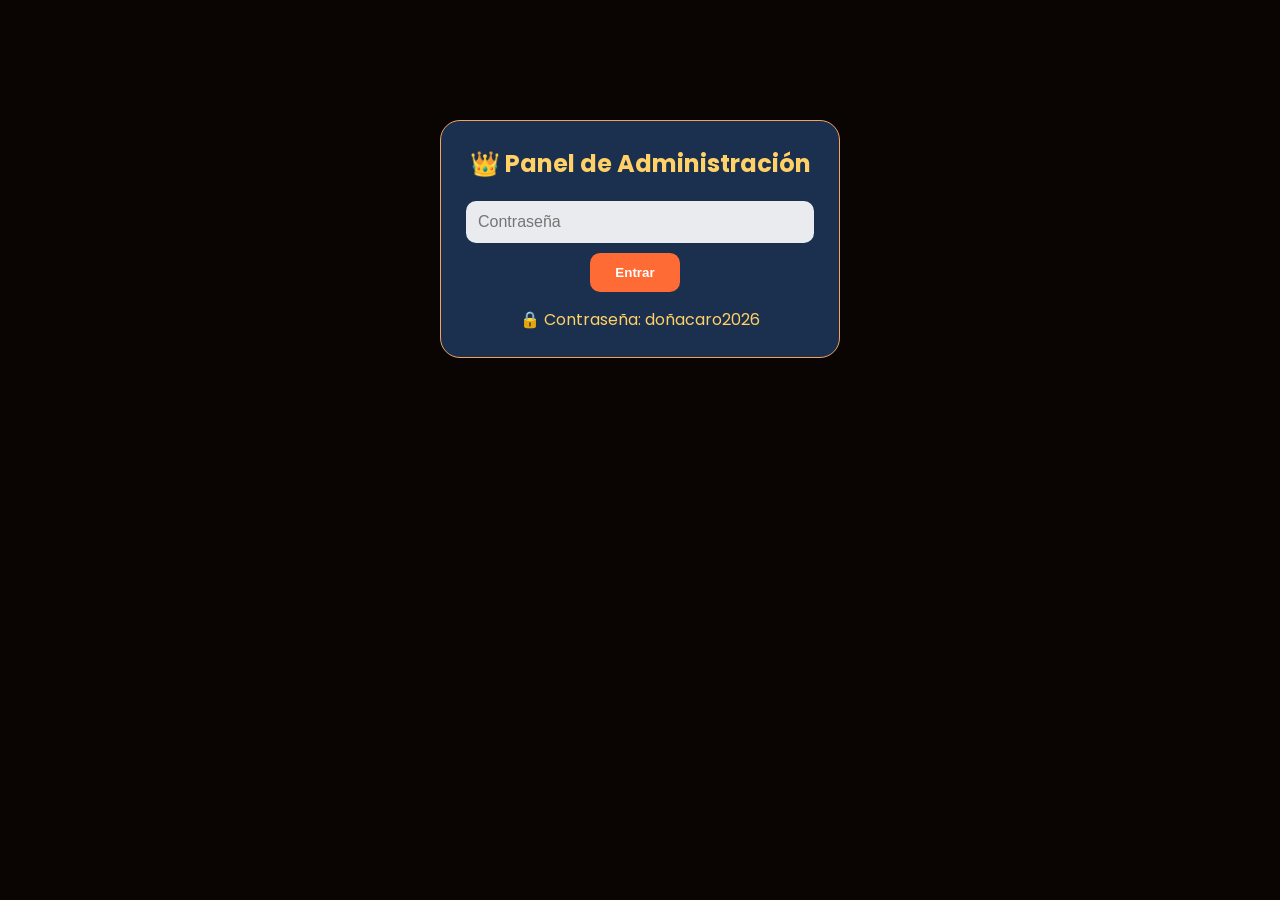
<file: admin.html>
<!DOCTYPE html>
<html lang="es">
<head>
    <meta charset="UTF-8">
    <meta name="viewport" content="width=device-width, initial-scale=1.0">
    <title>Panel de Administrador - Gorditas Doña Caro</title>
    <link href="https://fonts.googleapis.com/css2?family=Poppins:wght@300;400;600;700;800&display=swap" rel="stylesheet">
    <link rel="stylesheet" href="https://cdnjs.cloudflare.com/ajax/libs/font-awesome/6.0.0/css/all.min.css">
    <style>
        * { margin: 0; padding: 0; box-sizing: border-box; }
        body { font-family: 'Poppins', sans-serif; background: #0a0502; color: #fff; padding: 20px; }
        .container { max-width: 1200px; margin: 0 auto; }
        .card { background: rgba(29,53,87,0.9); border-radius: 20px; padding: 25px; margin-bottom: 25px; border: 1px solid #F4A261; }
        .card h2 { color: #FFD166; margin-bottom: 20px; }
        input, textarea, select { padding: 12px; border-radius: 10px; border: none; background: rgba(255,255,255,0.9); font-size: 1rem; width: 100%; margin-bottom: 10px; }
        button { background: #FF6B35; color: white; padding: 12px 25px; border: none; border-radius: 10px; cursor: pointer; font-weight: bold; margin-right: 10px; }
        button:hover { background: #E63946; transform: scale(1.02); }
        .btn-danger { background: #E63946; }
        .btn-success { background: #25D366; }
        .menu-item { background: rgba(0,0,0,0.5); padding: 15px; border-radius: 15px; margin-bottom: 10px; display: flex; justify-content: space-between; align-items: center; flex-wrap: wrap; gap: 10px; }
        .login-box { max-width: 400px; margin: 100px auto; text-align: center; }
        .hidden { display: none; }
        .grid-2 { display: grid; grid-template-columns: repeat(auto-fit, minmax(300px, 1fr)); gap: 20px; }
        .precio-input { font-size: 2rem; text-align: center; width: 150px; }
        .subir-foto { border: 2px dashed #F4A261; padding: 20px; text-align: center; border-radius: 15px; margin-top: 15px; }
        .foto-preview { display: grid; grid-template-columns: repeat(auto-fit, minmax(100px, 1fr)); gap: 10px; margin-top: 15px; }
        .foto-preview img { width: 100%; border-radius: 10px; }
    </style>
</head>
<body>
<div class="container" id="loginBox">
    <div class="login-box card">
        <h2>👑 Panel de Administración</h2>
        <input type="password" id="adminPass" placeholder="Contraseña">
        <button onclick="verificarPassword()">Entrar</button>
        <p style="margin-top: 15px; color: #FFD166;">🔒 Contraseña: doñacaro2026</p>
    </div>
</div>

<div id="adminPanel" class="container hidden">
    <h1 style="text-align: center; margin-bottom: 30px;">👑 Panel de Administrador</h1>
    
    <div class="grid-2">
        <!-- GESTIÓN DE GUISOS -->
        <div class="card">
            <h2>🌮 Gestionar Guisos</h2>
            <div id="listaGuisos"></div>
            <div style="margin-top: 20px;">
                <input type="text" id="nuevoGuiso" placeholder="Nombre del nuevo guiso">
                <select id="nuevoIcono">
                    <option value="fa-utensils">🍽️ Utensilios</option>
                    <option value="fa-cow">🐄 Vaca</option>
                    <option value="fa-drumstick-bite">🍗 Pollo</option>
                    <option value="fa-hamburger">🍔 Hamburguesa</option>
                    <option value="fa-leaf">🌿 Hoja</option>
                    <option value="fa-egg">🥚 Huevo</option>
                    <option value="fa-pepper-hot">🌶️ Chile</option>
                    <option value="fa-bacon">🥓 Tocino</option>
                    <option value="fa-fire">🔥 Fuego</option>
                    <option value="fa-seedling">🌱 Semilla</option>
                    <option value="fa-cheese">🧀 Queso</option>
                </select>
                <input type="text" id="nuevoEspecial" placeholder="Especial (ej: SOLO LUNES)">
                <button onclick="agregarGuiso()">➕ Agregar Guiso</button>
            </div>
        </div>
        
        <!-- GESTIÓN DE BEBIDAS -->
        <div class="card">
            <h2>🥤 Gestionar Bebidas</h2>
            <div id="listaBebidas"></div>
            <div style="margin-top: 20px;">
                <input type="text" id="nuevaBebida" placeholder="Nombre de la nueva bebida">
                <select id="nuevoBebidaIcono">
                    <option value="fa-mug-hot">☕ Café</option>
                    <option value="fa-glass-water">💧 Agua</option>
                    <option value="fa-cuttlefish">🐙 Pepsi</option>
                    <option value="fa-wine-bottle">🍾 Jarrito</option>
                    <option value="fa-glass-cheers">🥂 Seven Up</option>
                </select>
                <button onclick="agregarBebida()">➕ Agregar Bebida</button>
            </div>
        </div>
    </div>
    
    <!-- CONFIGURACIÓN GENERAL -->
    <div class="card">
        <h2>⚙️ Configuración General</h2>
        <div class="grid-2">
            <div>
                <label>💰 Precio por gordita:</label>
                <input type="number" id="precioGlobal" class="precio-input">
            </div>
            <div>
                <label>🕐 Horario Gorditas:</label>
                <input type="text" id="horarioGorditas">
            </div>
            <div>
                <label>🌽 Horario Pozole:</label>
                <input type="text" id="horarioPozole">
            </div>
        </div>
        <button onclick="guardarConfiguracion()">💾 Guardar Configuración</button>
    </div>
    
    <!-- SUBIR FOTOS -->
    <div class="card">
        <h2>📸 Subir Fotos (Local/Menú)</h2>
        <div class="subir-foto">
            <p>📌 Para subir fotos del local o del menú:</p>
            <p>1. Copia tus fotos a la carpeta: <strong>~/mandri_data/imagenes_local/</strong></p>
            <p>2. O usa el comando: <code>cp /ruta/de/tu/foto.jpg ~/mandri_data/imagenes_local/</code></p>
            <p>3. Las fotos aparecerán automáticamente en la página principal</p>
        </div>
        <button onclick="window.open('/imagenes_local/', '_blank')">📁 Ver Fotos Locales</button>
        <button onclick="window.open('/imagenes_menu/', '_blank')">📁 Ver Fotos Menú</button>
    </div>
    
    <!-- VER COMENTARIOS -->
    <div class="card">
        <h2>💬 Comentarios de Clientes</h2>
        <div id="listaComentariosAdmin"></div>
        <button onclick="cargarComentariosAdmin()">🔄 Actualizar</button>
    </div>
    
    <div class="card">
        <h2>🔗 Enlaces Rápidos</h2>
        <button onclick="window.open('/', '_blank')">🌐 Ver Página Principal</button>
        <button onclick="window.open('/api/comentarios', '_blank')">📋 Ver Comentarios (JSON)</button>
        <button onclick="window.open('/api/fotos', '_blank')">📸 Ver Fotos (JSON)</button>
        <button onclick="location.reload()">🔄 Recargar Panel</button>
    </div>
</div>

<script>
    const API_URL = 'http://localhost:8081';
    const CONFIG_URL = '/menu_config.json';
    
    function verificarPassword() {
        const pass = document.getElementById('adminPass').value;
        if(pass === 'doñacaro2026') {
            document.getElementById('loginBox').classList.add('hidden');
            document.getElementById('adminPanel').classList.remove('hidden');
            cargarTodo();
        } else {
            alert('Contraseña incorrecta');
        }
    }
    
    async function cargarTodo() {
        await cargarGuisos();
        await cargarBebidas();
        await cargarConfiguracion();
        await cargarComentariosAdmin();
    }
    
    async function cargarGuisos() {
        const res = await fetch(CONFIG_URL);
        const config = await res.json();
        const contenedor = document.getElementById('listaGuisos');
        contenedor.innerHTML = '';
        config.guisos.forEach((g, idx) => {
            const div = document.createElement('div');
            div.className = 'menu-item';
            div.innerHTML = `
                <span><i class="fas ${g.icono}"></i> <strong>${g.nombre}</strong> ${g.especial ? `<small>(${g.especial})</small>` : ''}</span>
                <div><button class="btn-danger" onclick="eliminarGuiso(${idx})">🗑️ Eliminar</button></div>
            `;
            contenedor.appendChild(div);
        });
    }
    
    async function cargarBebidas() {
        const res = await fetch(CONFIG_URL);
        const config = await res.json();
        const contenedor = document.getElementById('listaBebidas');
        contenedor.innerHTML = '';
        config.bebidas.forEach((b, idx) => {
            const div = document.createElement('div');
            div.className = 'menu-item';
            div.innerHTML = `
                <span><i class="fas ${b.icono}"></i> <strong>${b.nombre}</strong></span>
                <div><button class="btn-danger" onclick="eliminarBebida(${idx})">🗑️ Eliminar</button></div>
            `;
            contenedor.appendChild(div);
        });
    }
    
    async function cargarConfiguracion() {
        const res = await fetch(CONFIG_URL);
        const config = await res.json();
        document.getElementById('precioGlobal').value = config.precio;
        document.getElementById('horarioGorditas').value = config.horario_gorditas;
        document.getElementById('horarioPozole').value = config.horario_pozole;
    }
    
    async function guardarConfiguracion() {
        const res = await fetch(CONFIG_URL);
        const config = await res.json();
        config.precio = parseInt(document.getElementById('precioGlobal').value);
        config.horario_gorditas = document.getElementById('horarioGorditas').value;
        config.horario_pozole = document.getElementById('horarioPozole').value;
        await fetch('/guardar_config', { method: 'POST', headers: { 'Content-Type': 'application/json' }, body: JSON.stringify(config) });
        alert('Configuración guardada');
        location.reload();
    }
    
    async function agregarGuiso() {
        const nombre = document.getElementById('nuevoGuiso').value;
        const icono = document.getElementById('nuevoIcono').value;
        const especial = document.getElementById('nuevoEspecial').value;
        if(!nombre) { alert('Escribe un nombre'); return; }
        const res = await fetch(CONFIG_URL);
        const config = await res.json();
        config.guisos.push({ nombre, icono, especial });
        await fetch('/guardar_config', { method: 'POST', headers: { 'Content-Type': 'application/json' }, body: JSON.stringify(config) });
        alert('Guiso agregado');
        cargarGuisos();
        document.getElementById('nuevoGuiso').value = '';
        document.getElementById('nuevoEspecial').value = '';
    }
    
    async function eliminarGuiso(idx) {
        if(!confirm('¿Eliminar este guiso?')) return;
        const res = await fetch(CONFIG_URL);
        const config = await res.json();
        config.guisos.splice(idx, 1);
        await fetch('/guardar_config', { method: 'POST', headers: { 'Content-Type': 'application/json' }, body: JSON.stringify(config) });
        cargarGuisos();
    }
    
    async function agregarBebida() {
        const nombre = document.getElementById('nuevaBebida').value;
        const icono = document.getElementById('nuevoBebidaIcono').value;
        if(!nombre) { alert('Escribe un nombre'); return; }
        const res = await fetch(CONFIG_URL);
        const config = await res.json();
        config.bebidas.push({ nombre, icono });
        await fetch('/guardar_config', { method: 'POST', headers: { 'Content-Type': 'application/json' }, body: JSON.stringify(config) });
        alert('Bebida agregada');
        cargarBebidas();
        document.getElementById('nuevaBebida').value = '';
    }
    
    async function eliminarBebida(idx) {
        if(!confirm('¿Eliminar esta bebida?')) return;
        const res = await fetch(CONFIG_URL);
        const config = await res.json();
        config.bebidas.splice(idx, 1);
        await fetch('/guardar_config', { method: 'POST', headers: { 'Content-Type': 'application/json' }, body: JSON.stringify(config) });
        cargarBebidas();
    }
    
    async function cargarComentariosAdmin() {
        const res = await fetch(API_URL + '/api/comentarios');
        const comentarios = await res.json();
        const contenedor = document.getElementById('listaComentariosAdmin');
        contenedor.innerHTML = '';
        comentarios.forEach(c => {
            const div = document.createElement('div');
            div.className = 'menu-item';
            div.innerHTML = `<span><strong>${c.nombre}</strong> (${c.calificacion}⭐): ${c.comentario}</span>`;
            contenedor.appendChild(div);
        });
    }
</script>
</body>
</html>
</file>
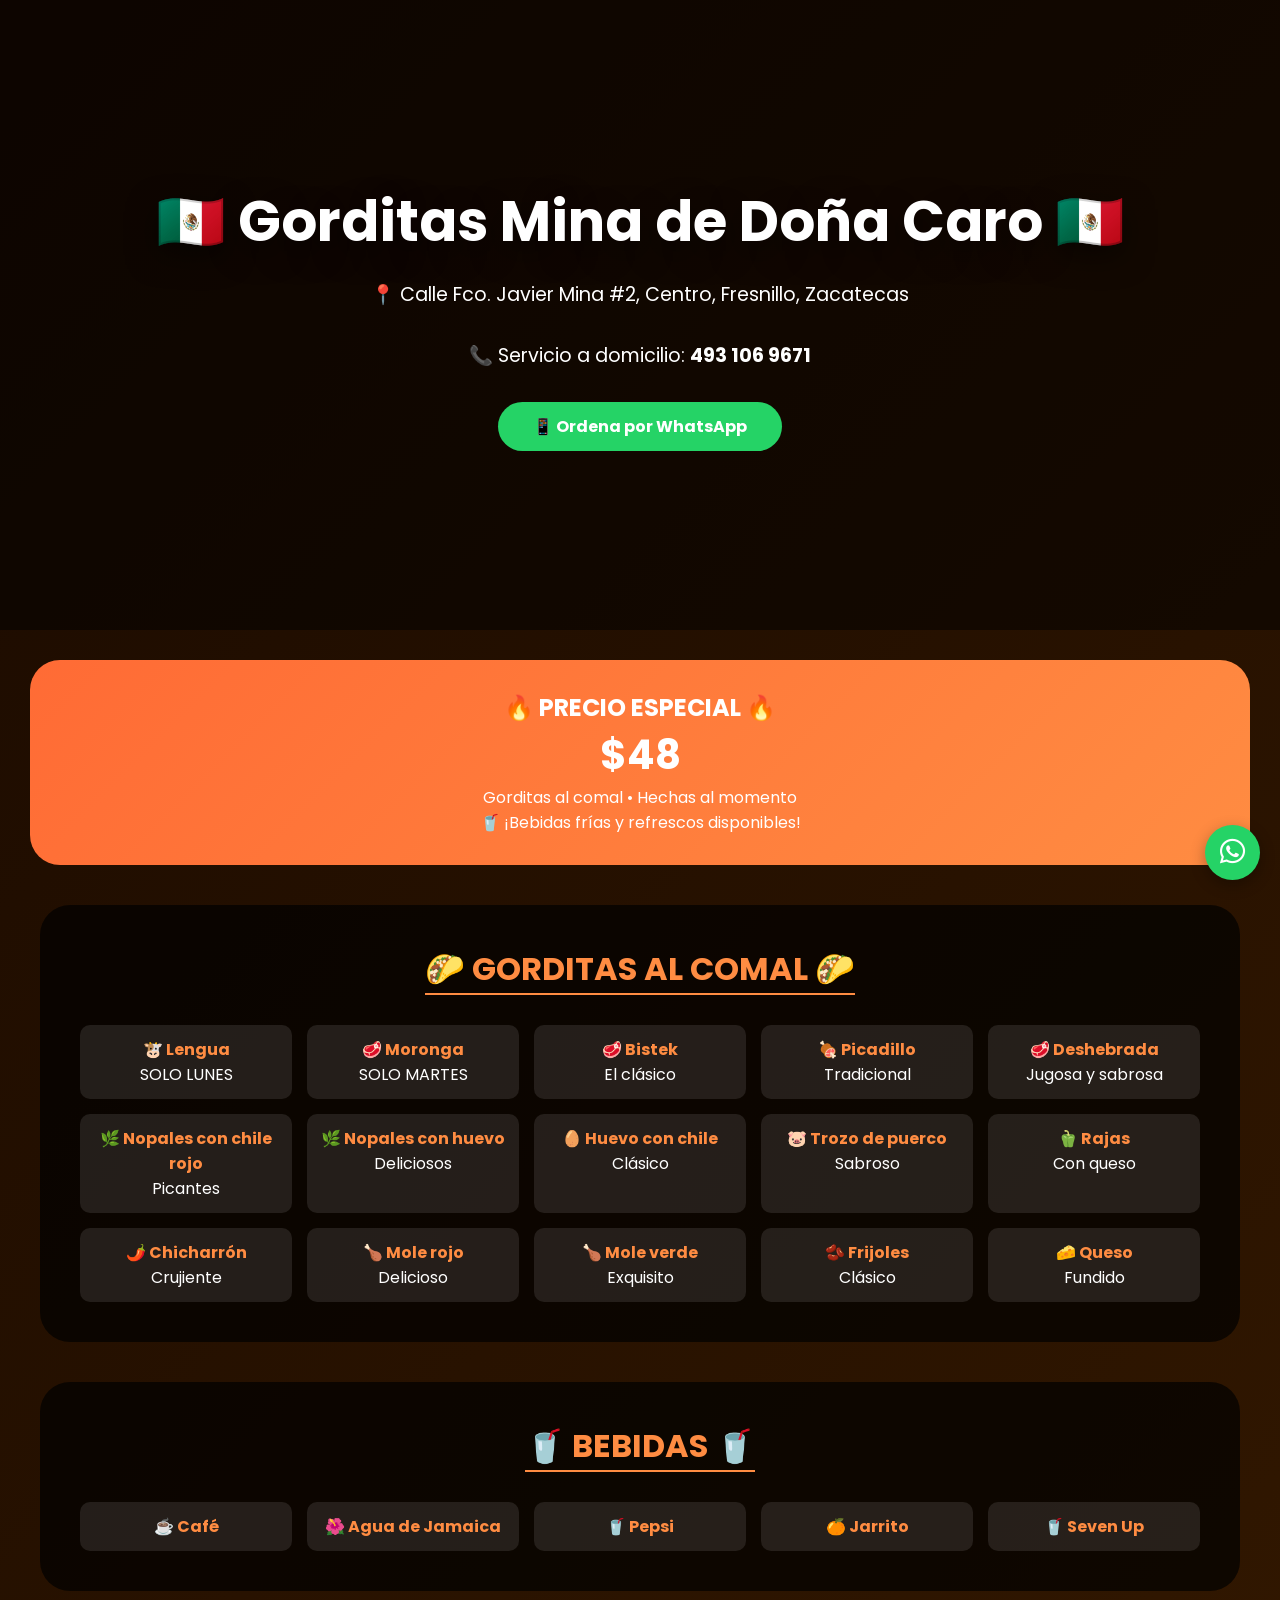
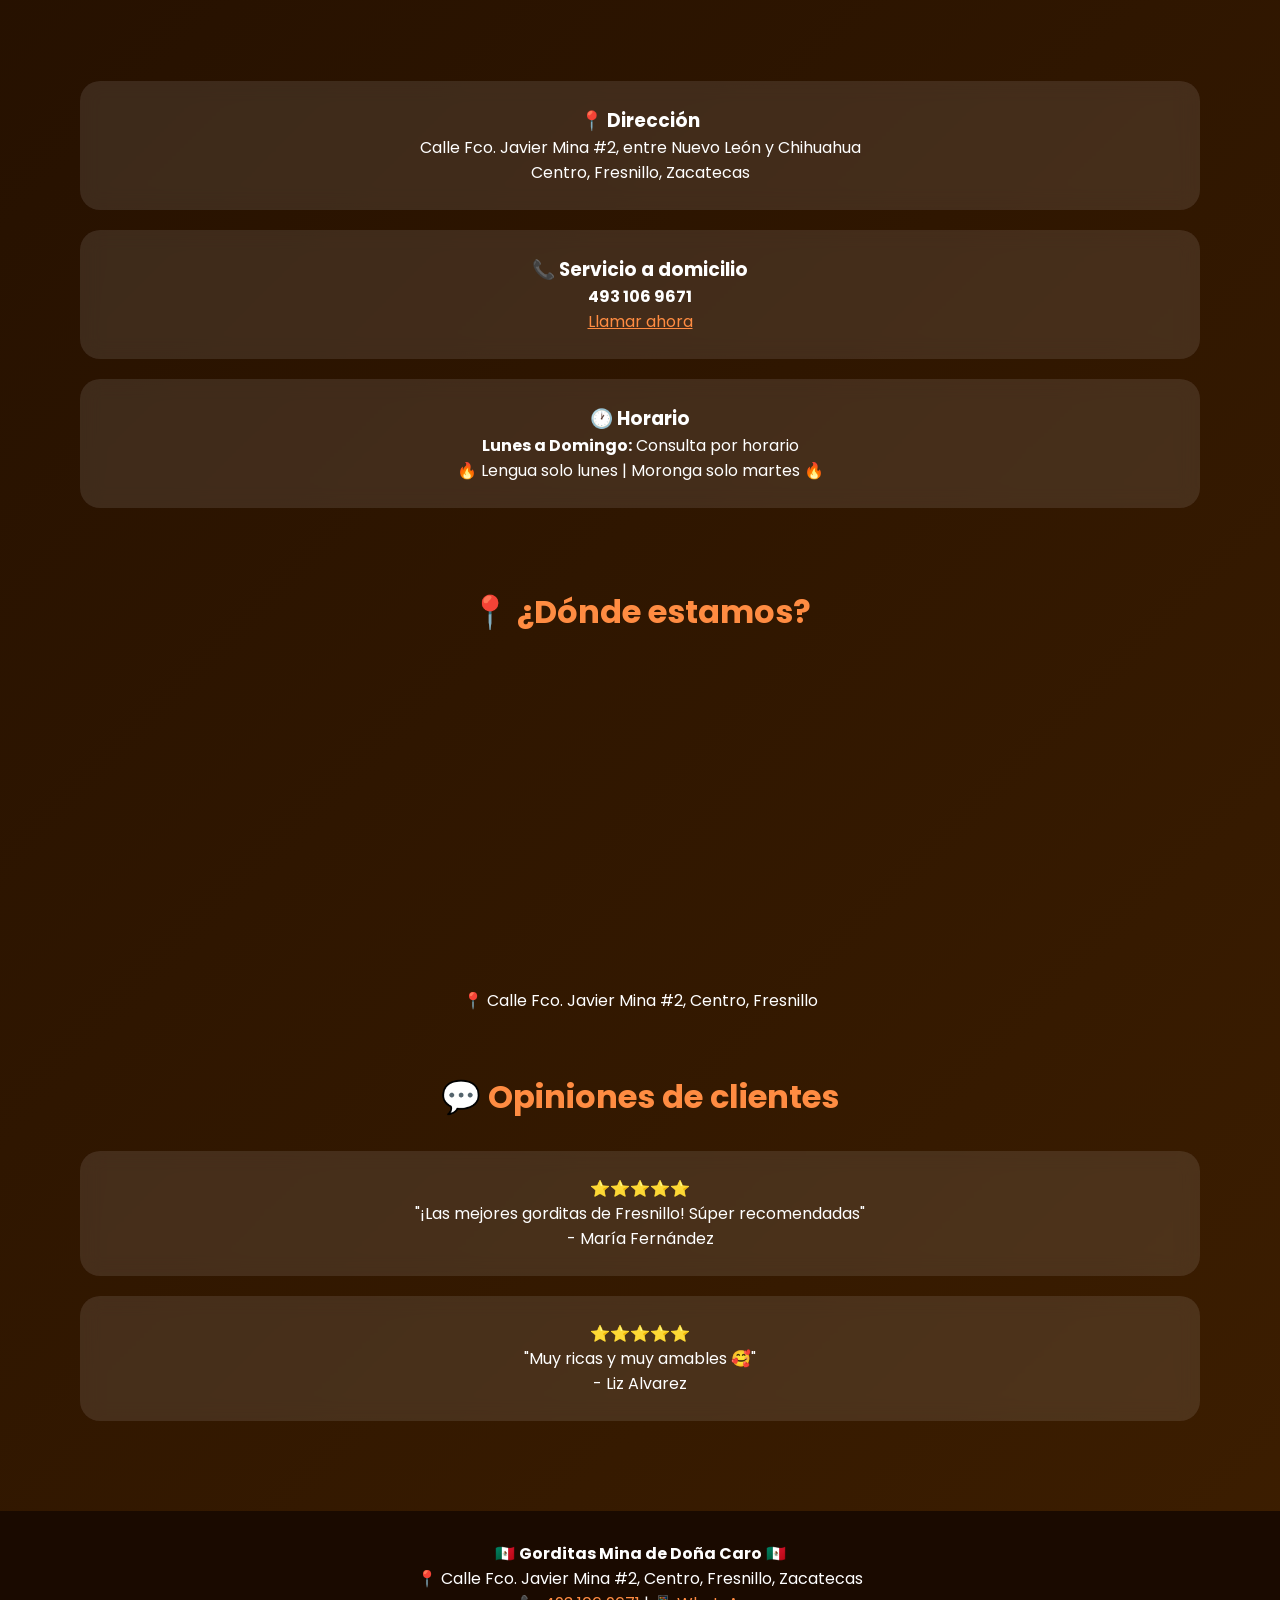
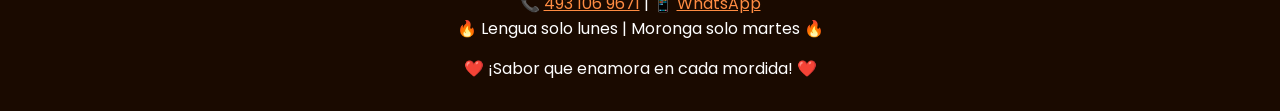
<file: resultados/gorditas_menu_real.html>
<!DOCTYPE html>
<html lang="es">
<head>
    <meta charset="UTF-8">
    <meta name="viewport" content="width=device-width, initial-scale=1.0">
    <title>Gorditas Mina de Doña Caro - Menú Oficial</title>
    <link href="https://fonts.googleapis.com/css2?family=Poppins:wght@300;400;600;700;800&display=swap" rel="stylesheet">
    <link rel="stylesheet" href="https://cdnjs.cloudflare.com/ajax/libs/font-awesome/6.0.0/css/all.min.css">
    <style>
        * { margin: 0; padding: 0; box-sizing: border-box; }
        body {
            font-family: 'Poppins', sans-serif;
            background: linear-gradient(135deg, #1a0a00 0%, #3d1e00 100%);
            color: #fff;
            overflow-x: hidden;
        }
        @keyframes fadeInUp {
            from { opacity: 0; transform: translateY(50px); }
            to { opacity: 1; transform: translateY(0); }
        }
        .hero {
            position: relative;
            height: 70vh;
            background: url('https://images.unsplash.com/photo-1589301760014-6d6f5f8b5b5b?w=1600') center/cover fixed;
            display: flex;
            align-items: center;
            justify-content: center;
            text-align: center;
        }
        .hero::before {
            content: '';
            position: absolute;
            top: 0;
            left: 0;
            width: 100%;
            height: 100%;
            background: rgba(0,0,0,0.5);
        }
        .hero-content { position: relative; z-index: 2; animation: fadeInUp 1.5s ease-out; }
        .hero h1 { font-size: 3.5rem; margin-bottom: 1rem; text-shadow: 0 10px 30px rgba(0,0,0,0.5); }
        .hero p { font-size: 1.2rem; margin-bottom: 2rem; }
        
        .btn {
            padding: 12px 35px;
            border-radius: 50px;
            text-decoration: none;
            font-size: 1rem;
            font-weight: bold;
            display: inline-block;
            margin: 0 10px;
            transition: all 0.3s;
        }
        .btn-whatsapp { background: #25D366; color: white; }
        .btn-whatsapp:hover { transform: scale(1.05); }
        
        .menu-section {
            background: rgba(0,0,0,0.7);
            border-radius: 30px;
            padding: 40px;
            margin: 40px;
        }
        .menu-title {
            text-align: center;
            font-size: 2rem;
            color: #ff8c42;
            margin-bottom: 30px;
            border-bottom: 2px solid #ff8c42;
            display: inline-block;
            width: auto;
        }
        .menu-grid {
            display: grid;
            grid-template-columns: repeat(auto-fit, minmax(200px, 1fr));
            gap: 15px;
        }
        .menu-item {
            background: rgba(255,255,255,0.1);
            padding: 12px;
            border-radius: 10px;
            text-align: center;
            transition: all 0.3s;
        }
        .menu-item:hover { background: rgba(255,255,255,0.2); transform: scale(1.02); }
        .menu-item strong { color: #ff8c42; }
        
        .especial-section {
            background: linear-gradient(135deg, #ff6b35, #ff8c42);
            border-radius: 30px;
            padding: 30px;
            text-align: center;
            margin: 30px;
        }
        .info-card {
            background: rgba(255,255,255,0.1);
            backdrop-filter: blur(10px);
            border-radius: 20px;
            padding: 25px;
            text-align: center;
            margin: 20px;
        }
        .float-wpp {
            position: fixed;
            bottom: 20px;
            right: 20px;
            background: #25D366;
            width: 55px;
            height: 55px;
            border-radius: 50%;
            display: flex;
            align-items: center;
            justify-content: center;
            font-size: 1.8rem;
            box-shadow: 0 5px 15px rgba(0,0,0,0.3);
            transition: all 0.3s;
            z-index: 1000;
            animation: pulse 2s infinite;
        }
        @keyframes pulse {
            0% { transform: scale(1); }
            50% { transform: scale(1.1); }
            100% { transform: scale(1); }
        }
        .float-wpp:hover { transform: scale(1.15); background: #128C7E; }
        .float-wpp a { color: white; text-decoration: none; }
        
        footer { background: #1a0a00; text-align: center; padding: 30px; margin-top: 40px; }
        .container { max-width: 1200px; margin: 0 auto; padding: 30px 20px; }
        .section-title { text-align: center; font-size: 2rem; margin-bottom: 30px; color: #ff8c42; }
        
        @media (max-width: 768px) {
            .hero h1 { font-size: 2rem; }
            .menu-grid { grid-template-columns: repeat(auto-fit, minmax(150px, 1fr)); }
        }
    </style>
</head>
<body>
    <!-- Botón flotante de WhatsApp -->
    <div class="float-wpp">
        <a href="https://wa.me/524931069671?text=¡Hola!%20Quiero%20hacer%20un%20pedido%20de%20gorditas%20🍽️" target="_blank">
            <i class="fab fa-whatsapp"></i>
        </a>
    </div>

    <div class="hero">
        <div class="hero-content">
            <h1>🇲🇽 Gorditas Mina de Doña Caro 🇲🇽</h1>
            <p>📍 Calle Fco. Javier Mina #2, Centro, Fresnillo, Zacatecas</p>
            <p>📞 Servicio a domicilio: <strong>493 106 9671</strong></p>
            <a href="https://wa.me/524931069671?text=¡Hola!%20Quiero%20hacer%20un%20pedido%20de%20gorditas%20🍽️" class="btn btn-whatsapp">📱 Ordena por WhatsApp</a>
        </div>
    </div>

    <!-- Precio destacado -->
    <div class="especial-section">
        <h2>🔥 PRECIO ESPECIAL 🔥</h2>
        <p style="font-size: 2.5rem; font-weight: bold;">$48</p>
        <p>Gorditas al comal • Hechas al momento</p>
        <p>🥤 ¡Bebidas frías y refrescos disponibles!</p>
    </div>

    <!-- Menú de Guisos (según la imagen) -->
    <div class="menu-section">
        <div style="text-align: center;">
            <h2 class="menu-title">🌮 GORDITAS AL COMAL 🌮</h2>
        </div>
        <div class="menu-grid">
            <div class="menu-item"><strong>🐮 Lengua</strong><br>SOLO LUNES</div>
            <div class="menu-item"><strong>🥩 Moronga</strong><br>SOLO MARTES</div>
            <div class="menu-item"><strong>🥩 Bistek</strong><br>El clásico</div>
            <div class="menu-item"><strong>🍖 Picadillo</strong><br>Tradicional</div>
            <div class="menu-item"><strong>🥩 Deshebrada</strong><br>Jugosa y sabrosa</div>
            <div class="menu-item"><strong>🌿 Nopales con chile rojo</strong><br>Picantes</div>
            <div class="menu-item"><strong>🌿 Nopales con huevo</strong><br>Deliciosos</div>
            <div class="menu-item"><strong>🥚 Huevo con chile</strong><br>Clásico</div>
            <div class="menu-item"><strong>🐷 Trozo de puerco</strong><br>Sabroso</div>
            <div class="menu-item"><strong>🫑 Rajas</strong><br>Con queso</div>
            <div class="menu-item"><strong>🌶️ Chicharrón</strong><br>Crujiente</div>
            <div class="menu-item"><strong>🍗 Mole rojo</strong><br>Delicioso</div>
            <div class="menu-item"><strong>🍗 Mole verde</strong><br>Exquisito</div>
            <div class="menu-item"><strong>🫘 Frijoles</strong><br>Clásico</div>
            <div class="menu-item"><strong>🧀 Queso</strong><br>Fundido</div>
        </div>
    </div>

    <!-- Bebidas -->
    <div class="menu-section">
        <div style="text-align: center;">
            <h2 class="menu-title">🥤 BEBIDAS 🥤</h2>
        </div>
        <div class="menu-grid">
            <div class="menu-item"><strong>☕ Café</strong></div>
            <div class="menu-item"><strong>🌺 Agua de Jamaica</strong></div>
            <div class="menu-item"><strong>🥤 Pepsi</strong></div>
            <div class="menu-item"><strong>🍊 Jarrito</strong></div>
            <div class="menu-item"><strong>🥤 Seven Up</strong></div>
        </div>
    </div>

    <!-- Información del local -->
    <div class="container">
        <div class="info-card">
            <h3>📍 Dirección</h3>
            <p>Calle Fco. Javier Mina #2, entre Nuevo León y Chihuahua</p>
            <p>Centro, Fresnillo, Zacatecas</p>
        </div>
        <div class="info-card">
            <h3>📞 Servicio a domicilio</h3>
            <p><strong>493 106 9671</strong></p>
            <a href="tel:4931069671" style="color: #ff8c42;">Llamar ahora</a>
        </div>
        <div class="info-card">
            <h3>🕐 Horario</h3>
            <p><strong>Lunes a Domingo:</strong> Consulta por horario</p>
            <p>🔥 Lengua solo lunes | Moronga solo martes 🔥</p>
        </div>
    </div>

    <!-- Mapa -->
    <div class="container">
        <h2 class="section-title">📍 ¿Dónde estamos?</h2>
        <div style="border-radius: 20px; overflow: hidden;">
            <iframe 
                src="https://www.google.com/maps/embed?pb=!1m18!1m12!1m3!1d3719.123456!2d-102.876543!3d23.123456!2m3!1f0!2f0!3f0!3m2!1i1024!2i768!4f13.1!3m3!1m2!1s0x0%3A0x0!2zMjPCsDA3JzI0LjYiTiAxMDLCsDUyJzM1LjQiVw!5e0!3m2!1ses!2smx!4v1234567890" 
                width="100%" 
                height="300" 
                style="border:0;" 
                allowfullscreen>
            </iframe>
        </div>
        <p style="text-align: center; margin-top: 15px;">📍 Calle Fco. Javier Mina #2, Centro, Fresnillo</p>
    </div>

    <!-- Comentarios -->
    <div class="container">
        <h2 class="section-title">💬 Opiniones de clientes</h2>
        <div class="info-card">
            <div style="color: #ffc107;">⭐⭐⭐⭐⭐</div>
            <p>"¡Las mejores gorditas de Fresnillo! Súper recomendadas"</p>
            <p>- María Fernández</p>
        </div>
        <div class="info-card">
            <div style="color: #ffc107;">⭐⭐⭐⭐⭐</div>
            <p>"Muy ricas y muy amables 🥰"</p>
            <p>- Liz Alvarez</p>
        </div>
    </div>

    <footer>
        <p>🇲🇽 <strong>Gorditas Mina de Doña Caro</strong> 🇲🇽</p>
        <p>📍 Calle Fco. Javier Mina #2, Centro, Fresnillo, Zacatecas</p>
        <p>📞 <a href="tel:4931069671" style="color: #ff8c42;">493 106 9671</a> | 📱 <a href="https://wa.me/524931069671" style="color: #ff8c42;">WhatsApp</a></p>
        <p>🔥 Lengua solo lunes | Moronga solo martes 🔥</p>
        <p style="margin-top: 15px;">❤️ ¡Sabor que enamora en cada mordida! ❤️</p>
    </footer>
</body>
</html>
</file>
